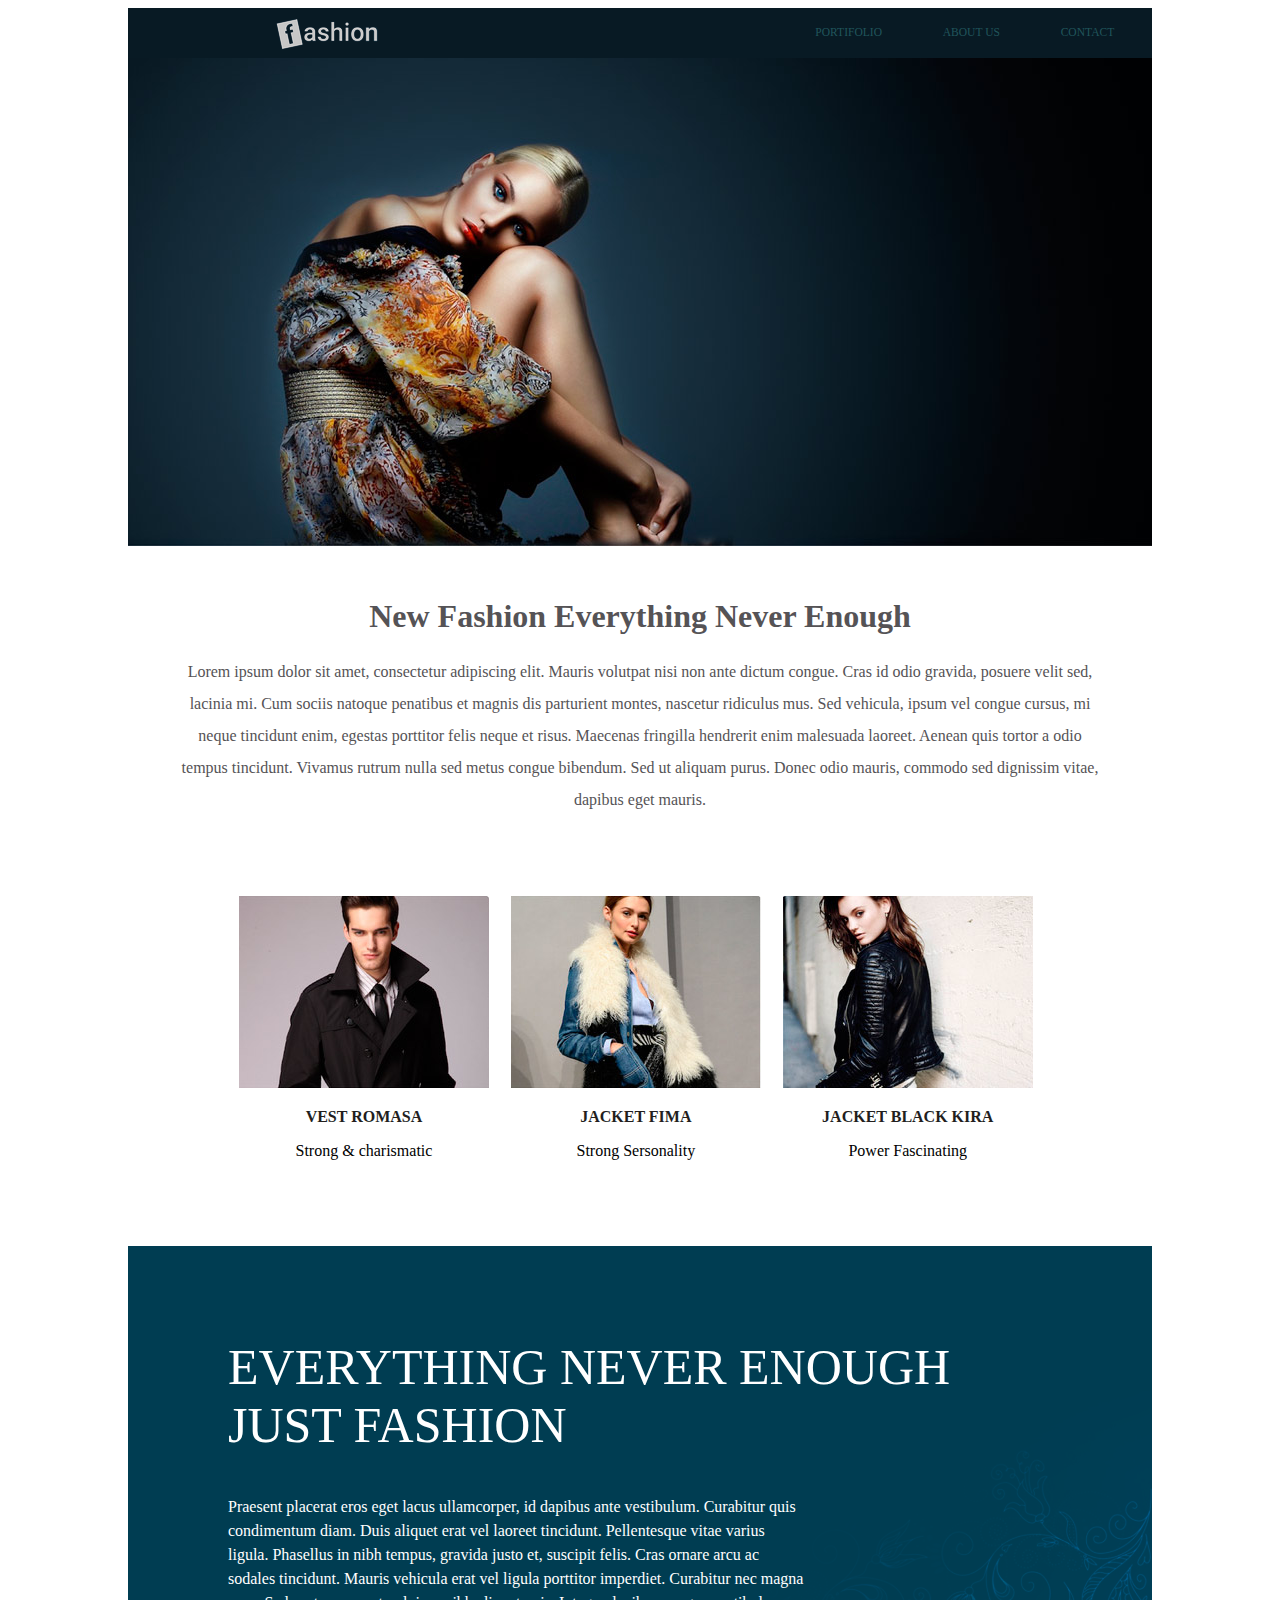
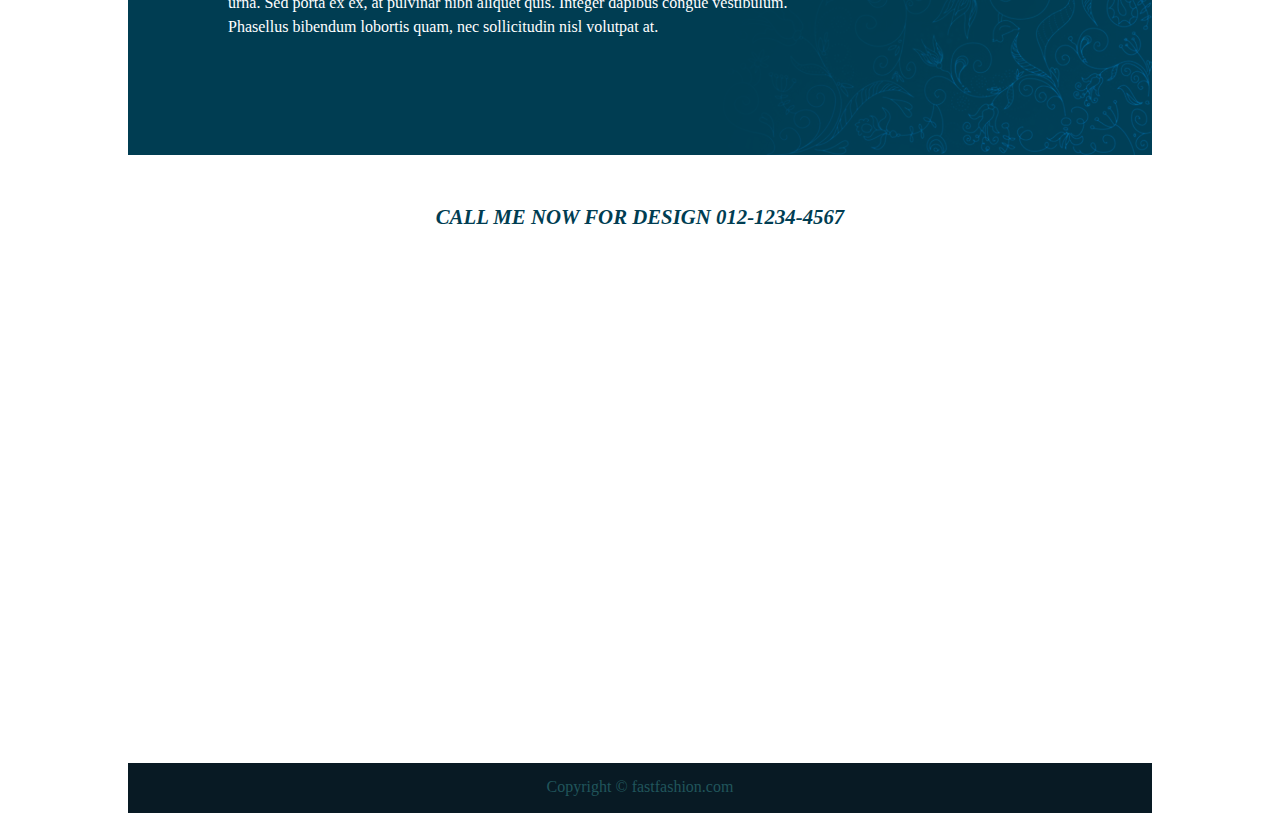
<file: Box-model/index.html>
<!DOCTYPE html>
<html lang="pt-BR">

<head>
    <meta charset="UTF-8">
    <meta http-equiv="X-UA-Compatible" content="IE=edge">
    <meta name="viewport" content="width=device-width, initial-scale=1.0">
    <link rel="icon" type="image/png" href="./imagens/icone.png">
    <link rel="stylesheet" href="./css/style.css">
    <title>Fashion</title>
</head>
<body>
    <div class="content">
        <header class="header-top">
            <img src="./imagens/logo.png" class="logo" alt="logo fashion">
            <nav class="nav-header">
                <li>
                    <ul><a href="#" lang="en-us" title="portifolio">portifolio</a></ul>
                    <ul><a href="#" lang="en-us" title="about us">about us</a></ul>
                    <ul><a href="#" lang="en-us" title="contact">contact</a></ul>
                </li>
            </nav>
        </header>
        <img src="./imagens/topo.jpg" class="img-topo" alt=" modelo-fashion">
        <section class="galerry">
            <h1>New Fashion Everything Never Enough</h1>
            <article class="galerry-article">
                <p>Lorem ipsum dolor sit amet, consectetur adipiscing elit. Mauris volutpat nisi non ante dictum congue.
                    Cras id odio gravida, posuere velit sed, lacinia mi. Cum sociis natoque penatibus et magnis dis
                    parturient montes, nascetur ridiculus mus. Sed vehicula, ipsum vel congue cursus, mi neque tincidunt
                    enim, egestas porttitor felis neque et risus. Maecenas fringilla hendrerit enim malesuada laoreet.
                    Aenean quis tortor a odio tempus tincidunt. Vivamus rutrum nulla sed metus congue bibendum. Sed ut
                    aliquam purus. Donec odio mauris, commodo sed dignissim vitae, dapibus eget mauris.</p>
            </article>
        </section>
        <section class="galerry-cards">
            <article class="galerry-cards-1">
                <img src="./imagens/modelo1.jpg" alt="Modelo fashion 1">
                <h3>Vest Romasa </h2>
                    <p>Strong & charismatic</p>
            </article>
            <article class="galerry-cards-1">
                <img src="./imagens/modelo2.jpg" alt="Modelo fashion 2">
                <h3>Jacket Fima</h2>
                    <p>Strong Sersonality</p>
            </article>
            <article class="galerry-cards-1">
                <img src="./imagens/modelo3.jpg" alt="Modelo fashion 3">
                <h3>Jacket Black Kira </h2>
                    <p>Power Fascinating</p>
            </article>
        </section>
        <section class="about-us">
            <h2>Everything Never Enough Just Fashion</h2>
            <p>Praesent placerat eros eget lacus ullamcorper, id dapibus ante vestibulum. Curabitur quis condimentum
                diam. Duis
                aliquet erat vel laoreet tincidunt. Pellentesque vitae varius ligula. Phasellus in nibh tempus, gravida
                justo et,
                suscipit felis. Cras ornare arcu ac sodales tincidunt. Mauris vehicula erat vel ligula porttitor
                imperdiet.
                Curabitur nec magna urna. Sed porta ex ex, at pulvinar nibh aliquet quis. Integer dapibus congue
                vestibulum.
                Phasellus bibendum lobortis quam, nec sollicitudin nisl volutpat at.</p>
        </section>
        <section class="contact">
            <address>
                Call me now for design
                012-1234-4567
            </address>
        </section>
        <iframe
            src="https://www.google.com/maps/embed?pb=!1m18!1m12!1m3!1d465050.88513103087!2d-78.54108086677036!3d-6.7645533299638085!2m3!1f0!2f0!3f0!3m2!1i1024!2i768!4f13.1!3m3!1m2!1s0x91b3bc89dff8b327%3A0x697069a7291f5cd4!2sCerro%20Sexy!5e0!3m2!1spt-BR!2sbr!4v1677094502057!5m2!1spt-BR!2sbr"
            width="600" height="450" style="border:0;" allowfullscreen="" loading="lazy"
            referrerpolicy="no-referrer-when-downgrade"></iframe>
        <footer>
            Copyright &copy; fastfashion.com
        </footer>
    </div>
</body>

</html>
</file>
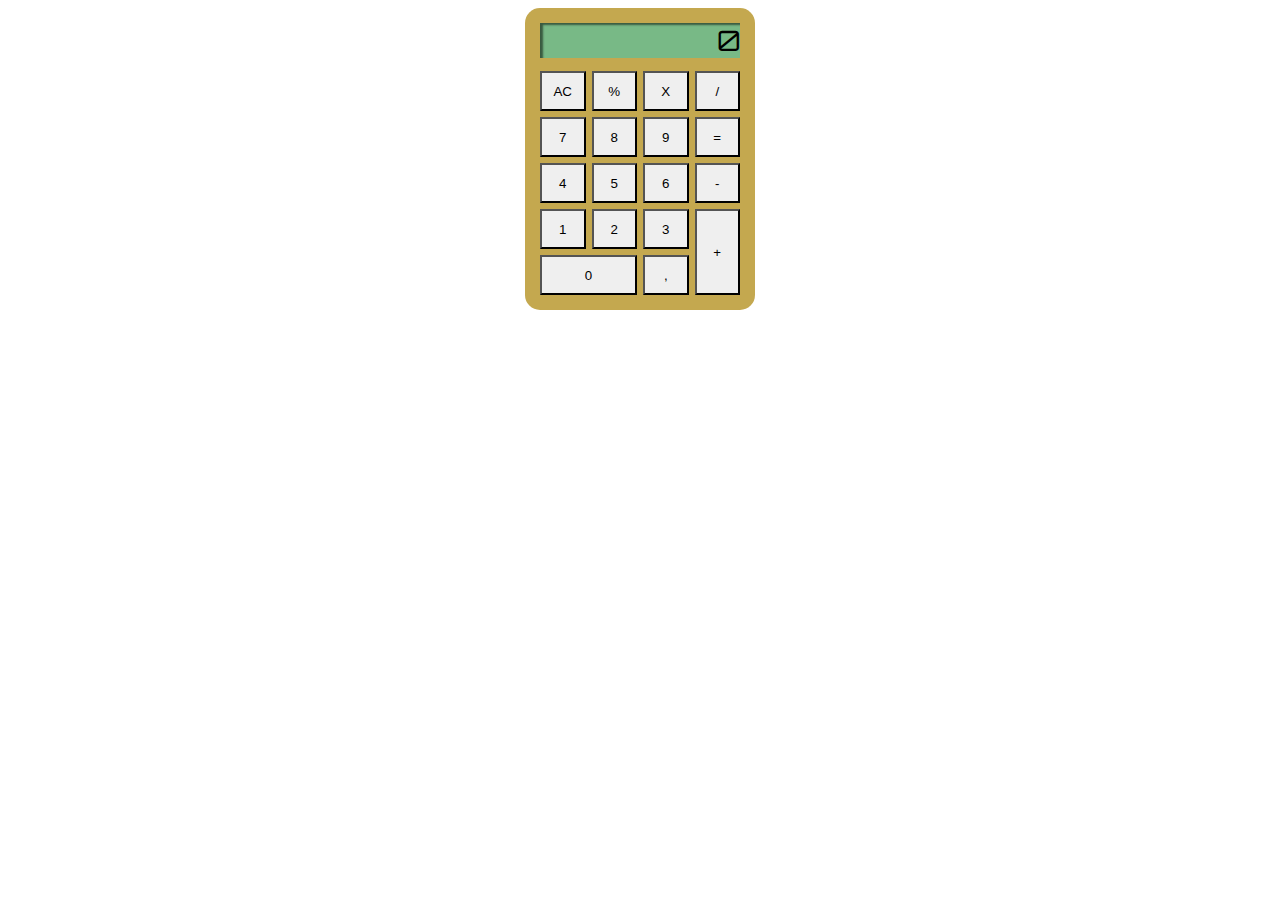
<file: Grid-layout/index.html>
<!DOCTYPE html>
<html lang="en">
<head>
    <meta charset="UTF-8">
    <meta http-equiv="X-UA-Compatible" content="IE=edge">
    <meta name="viewport" content="width=device-width, initial-scale=1.0">
    <link rel="preconnect" href="https://fonts.googleapis.com">
    <link rel="preconnect" href="https://fonts.gstatic.com" crossorigin>
    <link href="https://fonts.googleapis.com/css2?family=Orbitron&display=swap" rel="stylesheet">
    <link rel="stylesheet" href="./css/style.css">
    <title>Calculadora</title>
</head>
<body>
    <div class="calculadora">
        <div class="display">0</div>
        <button>AC</button><button>%</button><button>X</button>
        <button>/</button>
        <button>7</button><button>8</button><button>9</button>
        <button>=</button>
        <button>4</button><button>5</button><button>6</button>
        <button>-</button>
        <button>1</button><button>2</button><button>3</button>
        <button class="mais">+</button>
        <button class="zero">0</button><button>,</button>
    </div>
</body>
</html>
</file>
<file: Box-model/css/style.css>
:root {
    --corHead: #081a24;
    --textHead: #20555b;
    --textColor: #221e1d;
    --textColorDois: #555356
}

.content {
    width: 1024px;
    margin: auto;
}

.header-top {
    height: 3.125em;
    background-color: var(--corHead);
    position: relative;
}

.logo {
    margin: .55em 0 0 9em;
}

.nav-header {
    position: absolute;
    top: 0px;
    right: 0px;
}

.nav-header li,
.nav-header a {
    list-style: none;
    text-decoration: none;
    color: var(--textHead);
    text-transform: uppercase;
    font-size: .85em;
    margin-right: 1.5em;
    transition: all .15s ease-in-out;
}

.nav-header a:hover {
    color: #fff;
}

.nav-header ul {
    display: inline-block;
    margin-top: 1.2em;
}

.galerry {
    margin: 3em;
    color: var(--textColorDois);
}

.galerry p {
    line-height: 2;
    text-align: center;
}

.galerry h1 {
    text-align: center;
    color: var(--textColor);
    color: var(--textColorDois);
}

.galerry-cards {
    margin-top: 5em;
    padding: 0 100px 50px 100px;
}

.galerry-cards-1 {
    float: left;
    text-align: center;
    width: 33%;
}

.galerry-cards-1 h3 {
    text-transform: uppercase;
    font-size: 1em;
    color: var(--textColor);
}
.about-us{
    margin-top: 300px;
    padding: 50px 100px 100px 100px;
    background-color: #003d52;
    background-image: url(../imagens/bg_detalhe.png);
    background-repeat: no-repeat;
    background-position: right bottom;
    color: #fff;
    clear: left;
}

.about-us h2 {
    text-transform: uppercase;
    font-size: 50px;
    font-weight: normal;
}

.about-us p {
    line-height: 1.5;
    width: 70%;
}

.contact {
    margin: 50px;
}

address {
    text-align: center;
    color: #003d52;
    text-transform: uppercase;
    font-weight: bolder;
    font-size: 1.3em;
}

iframe {
    width: 100%;
}

footer {
    margin-top: 30px;
    padding-top: 15px;
    height: 50px;
    background-color: var(--corHead);
    text-align: center;
    color: var(--textHead);
    box-sizing: border-box;
}
</file>
<file: Grid-layout/css/style.css>
*{
    border-radius: 0;

}
.calculadora{
    background-color: rgb(196, 168, 79);
    width: 200px;
    margin: auto;
    padding: 15px;
    border-radius: 15px;

    display: grid;
    grid-template-columns: repeat(4,1fr);
    grid-template-rows: auto repeat(5, 40px);
    grid-gap: 6px;
}
.display{
    font-size: 28px;
    font-family: 'Orbitron', sans-serif;
    grid-column: 1/-1;
    text-align: right;
    background-color: rgb(120, 185, 134);
    margin-bottom: 7px;
    box-shadow: inset 3px 2px 2px rgb(57, 90, 64);
}
.zero{
    grid-column: 1/3;
}
.mais{
    grid-row: 5/-1;
    grid-column: 4/5;
}
button:active{
    transform: scale(.90);
}
</file>
